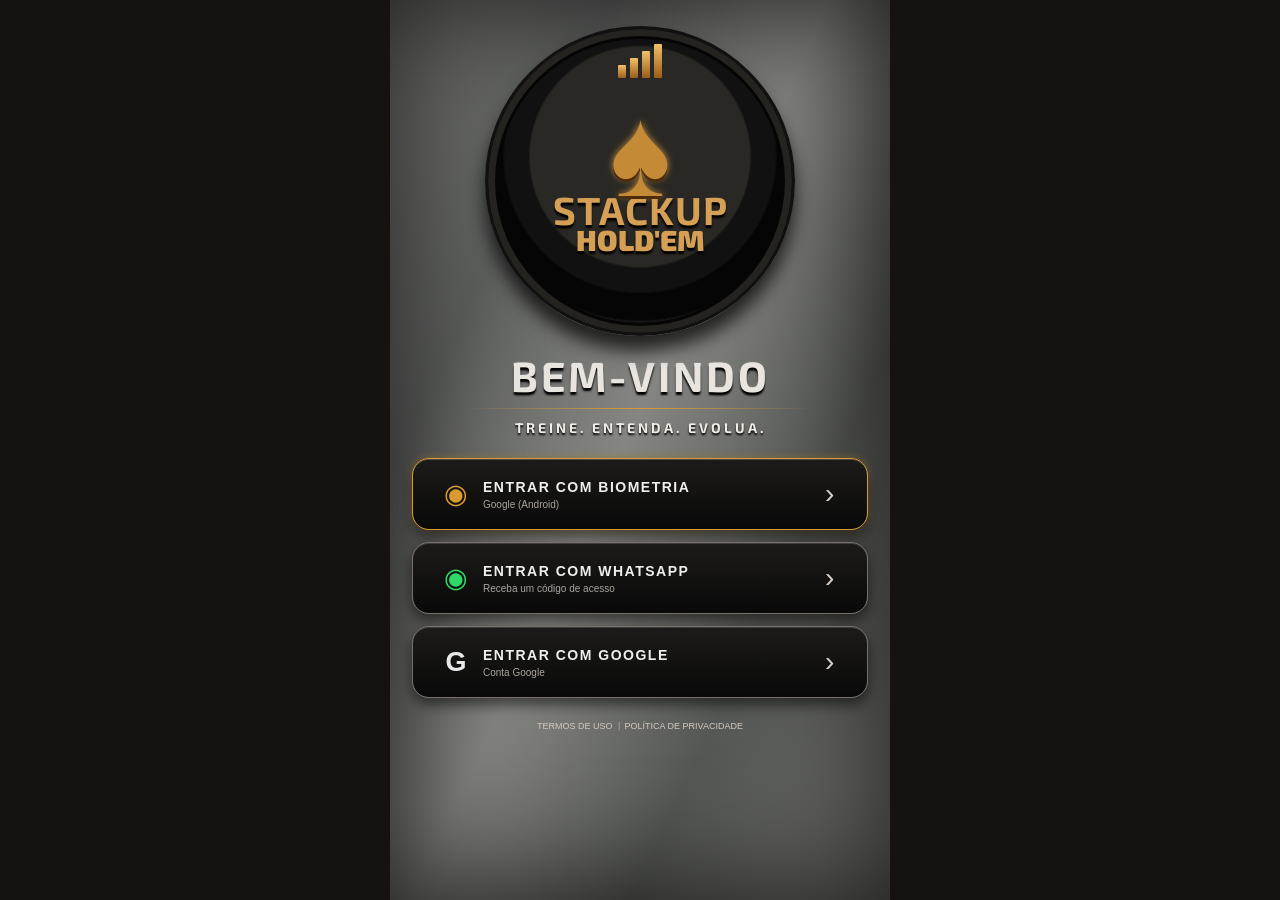
<file: pages/index.html>
<!doctype html><html lang="pt-BR"><head><meta charset="utf-8"><meta name="viewport" content="width=device-width,initial-scale=1,viewport-fit=cover,user-scalable=no"><meta name="theme-color" content="#17130f"><title>STACKUP HOLD'EM</title><link rel="preconnect" href="https://fonts.googleapis.com"><link rel="preconnect" href="https://fonts.gstatic.com" crossorigin><link href="https://fonts.googleapis.com/css2?family=Exo+2:wght@400;500;600;700;800;900&display=swap" rel="stylesheet"><style>
*{box-sizing:border-box}html,body{margin:0;min-height:100%;font-family:'Exo 2',Arial,sans-serif;background:#15120f;color:#fff}body{display:grid;place-items:center}.app{position:relative;width:min(100vw,500px);min-height:100dvh;padding:max(18px,env(safe-area-inset-top)) 22px max(22px,env(safe-area-inset-bottom));overflow:hidden;background:linear-gradient(115deg,#777875 0%,#5f615f 24%,#858681 48%,#555754 72%,#70716d 100%);box-shadow:inset 0 0 130px #000c}.app:after{content:"";position:absolute;inset:0;pointer-events:none;background:linear-gradient(92deg,#0004 0%,transparent 18%,#fff08 49%,transparent 58%,#0005 100%),linear-gradient(180deg,#ffffff08,#00000020);opacity:.55}.content{position:relative;z-index:2}.official-logo{width:min(68vw,310px);aspect-ratio:1;margin:8px auto 14px;border-radius:50%;position:relative;display:flex;flex-direction:column;align-items:center;justify-content:center;background:radial-gradient(circle at 50% 42%,#292824 0 47%,#111 48% 58%,#050505 59% 70%,#171717 71% 76%,#050505 77%);border:3px solid #111;box-shadow:0 15px 18px #000b,inset 0 0 0 7px #24231f,inset 0 0 0 10px #050505}.spade{font-size:clamp(82px,24vw,126px);line-height:.72;color:#c58a35;text-shadow:0 3px 0 #4e2b0b,0 0 8px #d49a45;transform:scaleX(.9);margin-top:-8px}.brandname{text-align:center;line-height:.9;text-shadow:0 3px 2px #000}.brandname b{display:block;font-size:clamp(27px,7.5vw,39px);letter-spacing:1px;color:#d5a055}.brandname span{display:block;font-size:clamp(20px,5.5vw,29px);font-weight:900;color:#d5a055}.bars{position:absolute;top:5%;display:flex;gap:4px;align-items:flex-end;height:34px}.bars i{display:block;width:8px;background:linear-gradient(#f0c16b,#9b5d18);border-radius:1px}.bars i:nth-child(1){height:13px}.bars i:nth-child(2){height:20px}.bars i:nth-child(3){height:27px}.bars i:nth-child(4){height:34px}.welcome{text-align:center;margin:0 0 22px}.welcome h1{margin:0;color:#e8e4de;font-size:clamp(30px,8vw,42px);letter-spacing:3px;text-shadow:0 3px 2px #000,0 0 1px #fff}.goldline{height:1px;background:linear-gradient(90deg,transparent,#D99A32,transparent);margin:8px 12% 10px}.welcome p{margin:0;color:#f0ece6;font-size:clamp(11px,3vw,14px);letter-spacing:3px;font-weight:700;text-shadow:0 2px 2px #000}.actions{display:grid;gap:12px}.login{width:100%;min-height:72px;border-radius:17px;border:1px solid #77716a;background:linear-gradient(180deg,#1c1b19,#090909);box-shadow:0 7px 13px #0008,inset 0 1px #ffffff26;color:#eee;display:grid;grid-template-columns:54px 1fr 26px;align-items:center;padding:7px 16px;text-align:left}.login.primary{border-color:#D99A32;box-shadow:0 7px 13px #0008,0 0 9px #D99A3266,inset 0 1px #fff3}.ico{font-size:27px;text-align:center;color:#D99A32}.wa .ico{color:#2cda69}.google .ico{font-weight:900;color:#e8e8e8}.copy b{font-size:14px;letter-spacing:1.5px}.copy small{display:block;color:#aaa49d;margin-top:4px;font-size:10px}.arrow{font-size:28px;color:#d7d1ca}.guest{text-align:center;margin:18px 0 0}.or{display:flex;align-items:center;gap:14px;color:#d4d0ca;font-size:12px}.or:before,.or:after{content:"";height:1px;flex:1;background:#9a958d}.guest button{border:0;background:transparent;color:#ddd8d2;font-weight:700;letter-spacing:1px;padding:13px}.legal{text-align:center;color:#c4bdb4;font-size:9px;margin-top:22px}.legal button{border:0;background:none;color:#d3c9bd;font-size:inherit;padding:0 3px}.chips{position:absolute;z-index:1;bottom:-12px;width:100px;height:74px;filter:drop-shadow(0 8px 7px #000)}.chips.left{left:-26px}.chips.right{right:-28px;transform:scaleX(-1)}.coin{position:absolute;width:75px;height:19px;border-radius:50%;background:linear-gradient(#D99A32,#161411 35%,#0a0908 60%,#D99A32);border:2px solid #D99A32;box-shadow:0 6px 0 #080706}.coin:nth-child(1){bottom:0}.coin:nth-child(2){bottom:16px;left:12px}.coin:nth-child(3){bottom:32px;left:24px}.modal{position:fixed;inset:0;z-index:20;background:#000c;display:none;place-items:center;padding:22px}.modal.on{display:grid}.card{width:min(92vw,420px);background:#181512;border:1px solid #D99A32;border-radius:20px;padding:23px;box-shadow:0 0 30px #000}.card p{color:#d0c9bf;line-height:1.5}.card button{width:100%;min-height:48px;margin-top:10px;border-radius:12px;border:1px solid #D99A32;background:#272019;color:#fff;font-weight:800}
</style></head><body><main class="app"><div class="content"><div class="official-logo" aria-label="STACKUP HOLD'EM"><div class="bars"><i></i><i></i><i></i><i></i></div><div class="spade">♠</div><div class="brandname"><b>STACKUP</b><span>HOLD'EM</span></div></div><section class="welcome"><h1>BEM-VINDO</h1><div class="goldline"></div><p>TREINE. ENTENDA. EVOLUA.</p></section><section class="actions"><button class="login primary" onclick="bio()"><span class="ico">◉</span><span class="copy"><b>ENTRAR COM BIOMETRIA</b><small>Google (Android)</small></span><span class="arrow">›</span></button><button class="login wa" onclick="pending('WHATSAPP')"><span class="ico">◉</span><span class="copy"><b>ENTRAR COM WHATSAPP</b><small>Receba um código de acesso</small></span><span class="arrow">›</span></button><button class="login google" onclick="pending('GOOGLE')"><span class="ico">G</span><span class="copy"><b>ENTRAR COM GOOGLE</b><small>Conta Google</small></span><span class="arrow">›</span></button></section><div class="legal"><button onclick="legal('TERMOS DE USO')">TERMOS DE USO</button> | <button onclick="legal('POLÍTICA DE PRIVACIDADE')">POLÍTICA DE PRIVACIDADE</button></div></div></main><div class="modal" id="m" onclick="if(event.target===this)closeM()"><div class="card"><h2 id="mt"></h2><p id="mp"></p><div id="mx"></div><button onclick="closeM()">FECHAR</button></div></div><script>const m=document.getElementById('m'),mt=document.getElementById('mt'),mp=document.getElementById('mp'),mx=document.getElementById('mx');function show(t,p,x=''){mt.textContent=t;mp.textContent=p;mx.innerHTML=x;m.classList.add('on')}function closeM(){m.classList.remove('on')}function bio(){show('ATIVE O ACESSO BIOMÉTRICO','No primeiro acesso, entre com Google ou WhatsApp. Depois, ative a biometria deste dispositivo.','<button onclick="pending(\'GOOGLE\')">ENTRAR COM GOOGLE</button><button onclick="pending(\'WHATSAPP\')">ENTRAR COM WHATSAPP</button>')}function pending(x){show(x,'PENDÊNCIA DE CONFIGURAÇÃO EXTERNA — autenticação real será ativada após configuração segura do provedor.')}function legal(t){show(t,'Conteúdo jurídico pendente de publicação.')}</script></body></html>
</file>
